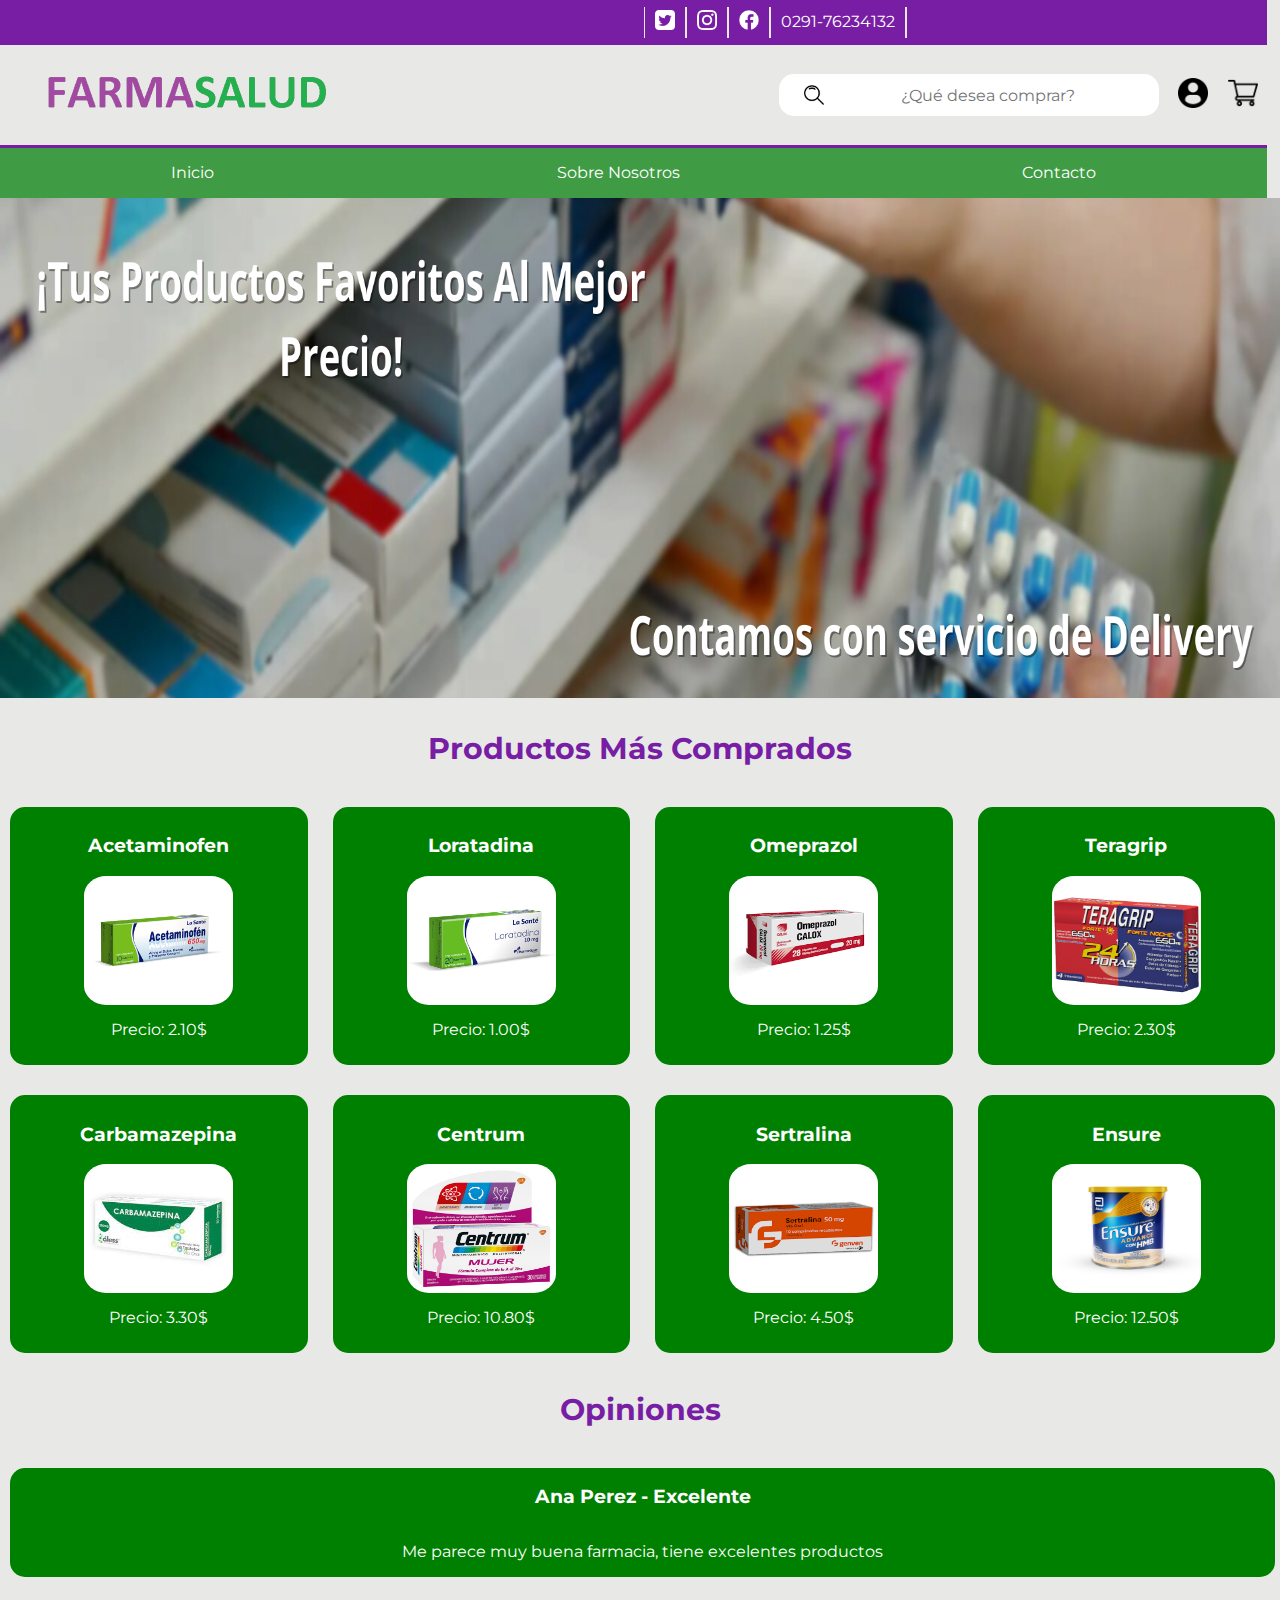
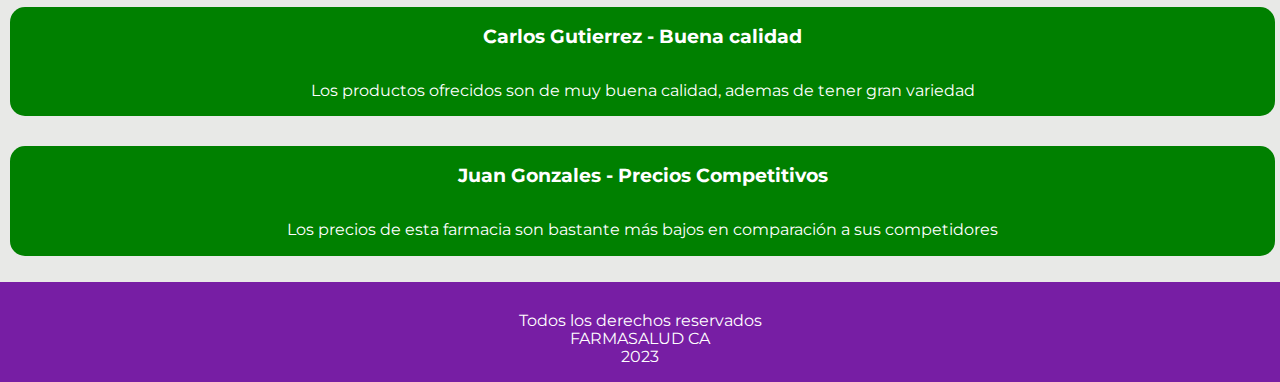
<file: index.html>
<!DOCTYPE html>
<html lang="en">
<head>
    <meta charset="UTF-8">
    <meta name="viewport" content="width=device-width, initial-scale=1.0">
    <link rel="stylesheet" href="styles\necolas.github.io_normalize.css_8.0.1_normalize.css">
    <link rel="stylesheet" href="styles\base-index.css">

    <title>Farmasalud</title>
</head>
<body>

        <header>
            
            <div class="social">

            <div class="space"></div>

            <div class="social-networks" >
            
            <div class="bar-social-networks"></div>

                <a href=""><img src="icons\signo-de-twitter.png" alt=""></a>

            <div class="bar-social-networks"></div>

            <a href=""><img src="icons\instagram.png" alt=""></a>

            
            <div class="bar-social-networks"></div>
            
            <a href=""><img src="icons\facebook.png" alt=""></a>
            

            <div class="bar-social-networks"></div>
             
                 <p>0291-76234132</p>

            <div class="bar-social-networks"></div>

            </div>

        </div>

            <div class="title">


                <div class="hero">
                    
                <div class="button-bar">
                
                    <div class="toggle-btn" id="toggle-btnfn"><img id="botonabririmg" class="" src="icons\boton-de-menu-de-tres-lineas-horizontales.png" alt=""><img id="botoncerrarimg" class="hidden" src="icons\boton-cerrar.png" alt=""></div>
                        <ul id="div-ul">
                          <li><a href="/">Inicio</a></li>
                          <li><a href="/about.html">Sobre Nosotros</a></li>
                          <li><a href="/contact.html">Contacto</a></li>
                        </ul>

                
                
                </div>
                    <img class="imagetitle" src="images\hero-removebg-preview.png" alt="">
                </div>
        
                <div id="browsefn" class="browse">
                    <img src="icons\buscar.png" alt="">
                    <input placeholder="¿Qué desea comprar?" type="text">
                </div>

                <div class="user">

                 <img src="icons\usuario-de-perfil.png" alt="">

                </div>

                <div class="cart">

                    <img src="icons\carrito-de-compras.png" alt="">

                </div>



            </div>

            <div class="categories">

                <div class="categories-element">
                    <a href="/">Inicio</a>
                </div>
   
                <div class="categories-element">
                    <a href="/about.html">Sobre Nosotros</a>
                </div>

                
                <div class="categories-element">
                    <a href="/contact.html">Contacto</a>
                </div>

                
            

                </div>


        </header>

        <div id="carrusel-contenido" class="carrusel">
			<div id="carrusel-caja">
				<div class="carrusel-elemento">
					<img class="imagenes" src="images\carrusel\1.png" >
				</div>
				<div class="carrusel-elemento">   
					<img class="imagenes" src="images\carrusel\2.png">
				</div>
				<div class="carrusel-elemento">   
					<img class="imagenes" src="images\carrusel\3.png">						
				</div>
			</div>
		</div>

        <section class="products">

            <h3 class="title-products">Productos Más Comprados</h3>

        <section class="mostbuyed-products">

            <div class="item-products">
                <h3>Acetaminofen</h3>
                <img src="images\productos\acetaminofen.jpg" alt="">
                <p>Precio: 2.10$</p>
            </div>

            
            <div class="item-products">
                <h3>Loratadina</h3>
                <img src="images\productos\loratadina.jpg" alt="">
                <p>Precio: 1.00$</p>
            </div>

            
            <div class="item-products">
                <h3>Omeprazol</h3>
                <img src="images\productos\omeprazol.png" alt="">
                <p>Precio: 1.25$</p>
            </div>

            
            <div class="item-products">
                <h3>Teragrip</h3>
                <img src="images\productos\teragrip.jpg" alt="">
                <p>Precio: 2.30$</p>
            </div>

            <div class="item-products">
                <h3>Carbamazepina</h3>
                <img src="images\productos\carbamazepina.jpg" alt="">
                <p>Precio: 3.30$</p>
            </div>

            <div class="item-products">
                <h3>Centrum</h3>
                <img src="images\productos\centrum_mujer_multivitaminico_imagen1.jpg" alt="">
                <p>Precio: 10.80$</p>
            </div>

            <div class="item-products">
                <h3>Sertralina</h3>
                <img src="images\productos\sertralina.png" alt="">
                <p>Precio: 4.50$</p>
            </div>

            <div class="item-products">
                <h3>Ensure</h3>
                <img src="images\productos\ensure.jpg" alt="">
                <p>Precio: 12.50$</p>
            </div>

        </section>

    </section>

    <section class="reviews">

        <h3 class="title-reviews">Opiniones</h3>

        <div class="mostrecent-reviews">

        <div class="item-reviews">
            <h3>Ana Perez - Excelente</h3>
            <p>Me parece muy buena farmacia, tiene excelentes productos</p>
        </div>

        <div class="item-reviews">
            <h3>Carlos Gutierrez - Buena calidad</h3>
            <p>Los productos ofrecidos son de muy buena calidad, ademas de tener gran variedad</p>
        </div>

        <div class="item-reviews">
            <h3>Juan Gonzales - Precios Competitivos</h3>
            <p>Los precios de esta farmacia son bastante más bajos en comparación a sus competidores</p>
        </div>

    </div>

    </section>

</section>

<footer>


    <p>Todos los derechos reservados FARMASALUD CA <br> 2023</p>


</footer>

    <script src="script.js"></script>

</body>
</html>
</file>
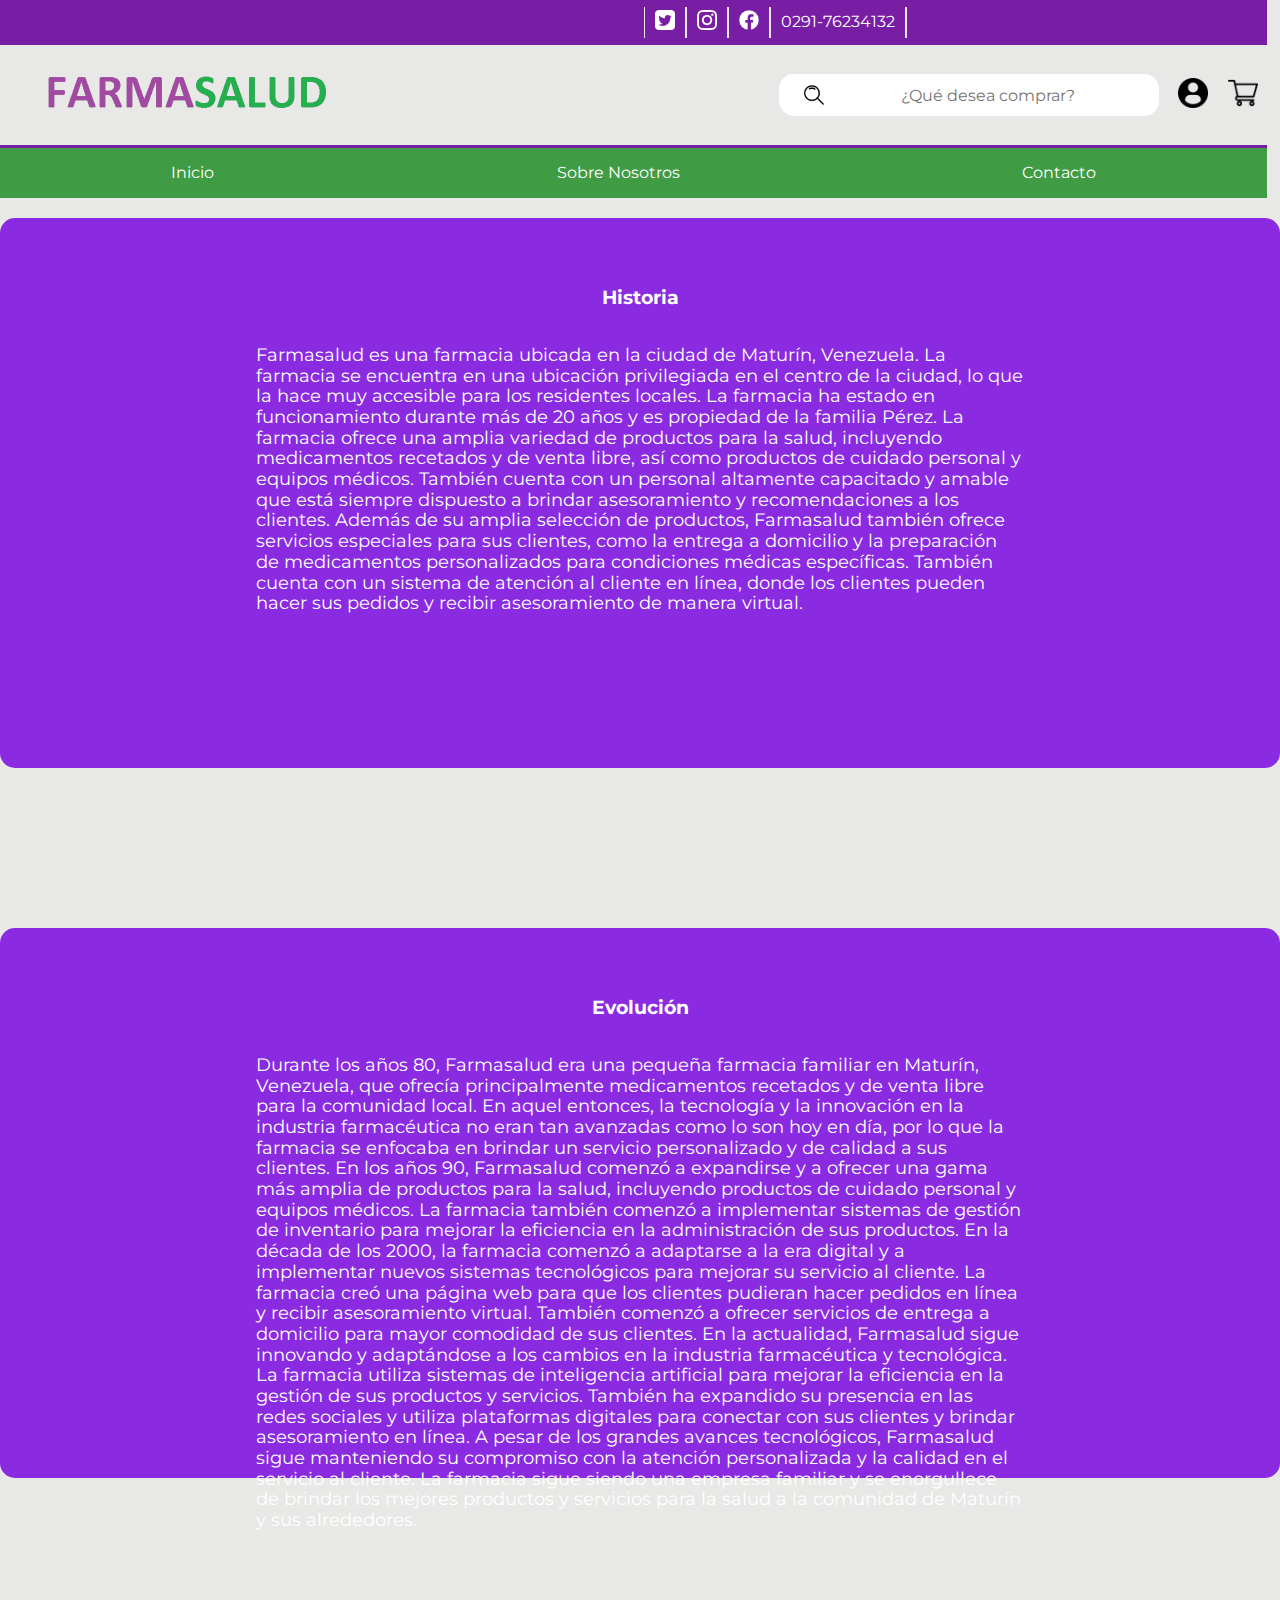
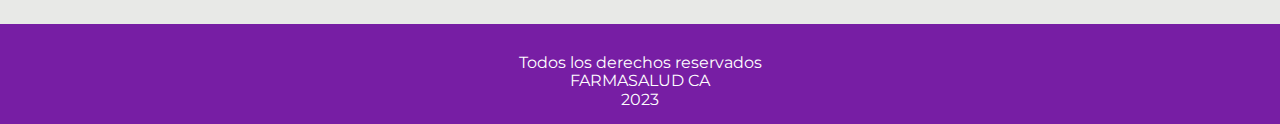
<file: about.html>
<!DOCTYPE html>
<html lang="en">
<head>
    <meta charset="UTF-8">
    <meta name="viewport" content="width=device-width, initial-scale=1.0">
    <link rel="stylesheet" href="styles\necolas.github.io_normalize.css_8.0.1_normalize.css">
    <link rel="stylesheet" href="styles\base-index.css">
    <link rel="stylesheet" href="styles\about.css">

    <title>Farmasalud</title>
</head>
<body>

        <header>
            
            <div class="social">

            <div class="space"></div>

            <div class="social-networks" >
            
            <div class="bar-social-networks"></div>

                <a href=""><img src="icons\signo-de-twitter.png" alt=""></a>

            <div class="bar-social-networks"></div>

            <a href=""><img src="icons\instagram.png" alt=""></a>

            
            <div class="bar-social-networks"></div>
            
            <a href=""><img src="icons\facebook.png" alt=""></a>
            

            <div class="bar-social-networks"></div>
             
                 <p>0291-76234132</p>

            <div class="bar-social-networks"></div>

            </div>

        </div>

            <div class="title">


                <div class="hero">
                    
                <div class="button-bar">
                
                    <div class="toggle-btn" id="toggle-btnfn"><img id="botonabririmg" class="" src="icons\boton-de-menu-de-tres-lineas-horizontales.png" alt=""><img id="botoncerrarimg" class="hidden" src="icons\boton-cerrar.png" alt=""></div>
                        <ul id="div-ul">
                            <li><a href="/">Inicio</a></li>
                            <li><a href="/about.html">Sobre Nosotros</a></li>
                            <li><a href="/contact.html">Contacto</a></li>
                        </ul>

                
                
                </div>
                    <img class="imagetitle" src="images\hero-removebg-preview.png" alt="">
                </div>
        
                <div id="browsefn" class="browse">
                    <img src="icons\buscar.png" alt="">
                    <input placeholder="¿Qué desea comprar?" type="text">
                </div>

                <div class="user">

                 <img src="icons\usuario-de-perfil.png" alt="">

                </div>

                <div class="cart">

                    <img src="icons\carrito-de-compras.png" alt="">

                </div>



            </div>

            <div class="categories">

               
                <div class="categories-element">
                    <a href="/">Inicio</a>
                </div>
   
                <div class="categories-element">
                    <a href="/about.html">Sobre Nosotros</a>
                </div>

                
                <div class="categories-element">
                    <a href="/contact.html">Contacto</a>
                </div>


    

            

                </div>


        </header>


        <section class="infoabout">

            <div class="storie">

                <h3>Historia</h3>
                <p>Farmasalud es una farmacia ubicada en la ciudad de Maturín, Venezuela. La farmacia se encuentra en una ubicación privilegiada en el centro de la ciudad, lo que la hace muy accesible para los residentes locales. La farmacia ha estado en funcionamiento durante más de 20 años y es propiedad de la familia Pérez.

                    La farmacia ofrece una amplia variedad de productos para la salud, incluyendo medicamentos recetados y de venta libre, así como productos de cuidado personal y equipos médicos. También cuenta con un personal altamente capacitado y amable que está siempre dispuesto a brindar asesoramiento y recomendaciones a los clientes.
                    
                    Además de su amplia selección de productos, Farmasalud también ofrece servicios especiales para sus clientes, como la entrega a domicilio y la preparación de medicamentos personalizados para condiciones médicas específicas. También cuenta con un sistema de atención al cliente en línea, donde los clientes pueden hacer sus pedidos y recibir asesoramiento de manera virtual.</p>

            </div>

            <div class="evolution">

                <h3>Evolución</h3>
                <p>Durante los años 80, Farmasalud era una pequeña farmacia familiar en Maturín, Venezuela, que ofrecía principalmente medicamentos recetados y de venta libre para la comunidad local. En aquel entonces, la tecnología y la innovación en la industria farmacéutica no eran tan avanzadas como lo son hoy en día, por lo que la farmacia se enfocaba en brindar un servicio personalizado y de calidad a sus clientes.

                    En los años 90, Farmasalud comenzó a expandirse y a ofrecer una gama más amplia de productos para la salud, incluyendo productos de cuidado personal y equipos médicos. La farmacia también comenzó a implementar sistemas de gestión de inventario para mejorar la eficiencia en la administración de sus productos.
                    
                    En la década de los 2000, la farmacia comenzó a adaptarse a la era digital y a implementar nuevos sistemas tecnológicos para mejorar su servicio al cliente. La farmacia creó una página web para que los clientes pudieran hacer pedidos en línea y recibir asesoramiento virtual. También comenzó a ofrecer servicios de entrega a domicilio para mayor comodidad de sus clientes.
                    
                    En la actualidad, Farmasalud sigue innovando y adaptándose a los cambios en la industria farmacéutica y tecnológica. La farmacia utiliza sistemas de inteligencia artificial para mejorar la eficiencia en la gestión de sus productos y servicios. También ha expandido su presencia en las redes sociales y utiliza plataformas digitales para conectar con sus clientes y brindar asesoramiento en línea.
                    
                    A pesar de los grandes avances tecnológicos, Farmasalud sigue manteniendo su compromiso con la atención personalizada y la calidad en el servicio al cliente. La farmacia sigue siendo una empresa familiar y se enorgullece de brindar los mejores productos y servicios para la salud a la comunidad de Maturín y sus alrededores.
                    
                    </p>

            </div>

       
        

        </section>
        

<footer>


    <p>Todos los derechos reservados FARMASALUD CA <br> 2023</p>


</footer>

    <script src="script.js"></script>

</body>
</html>
</file>
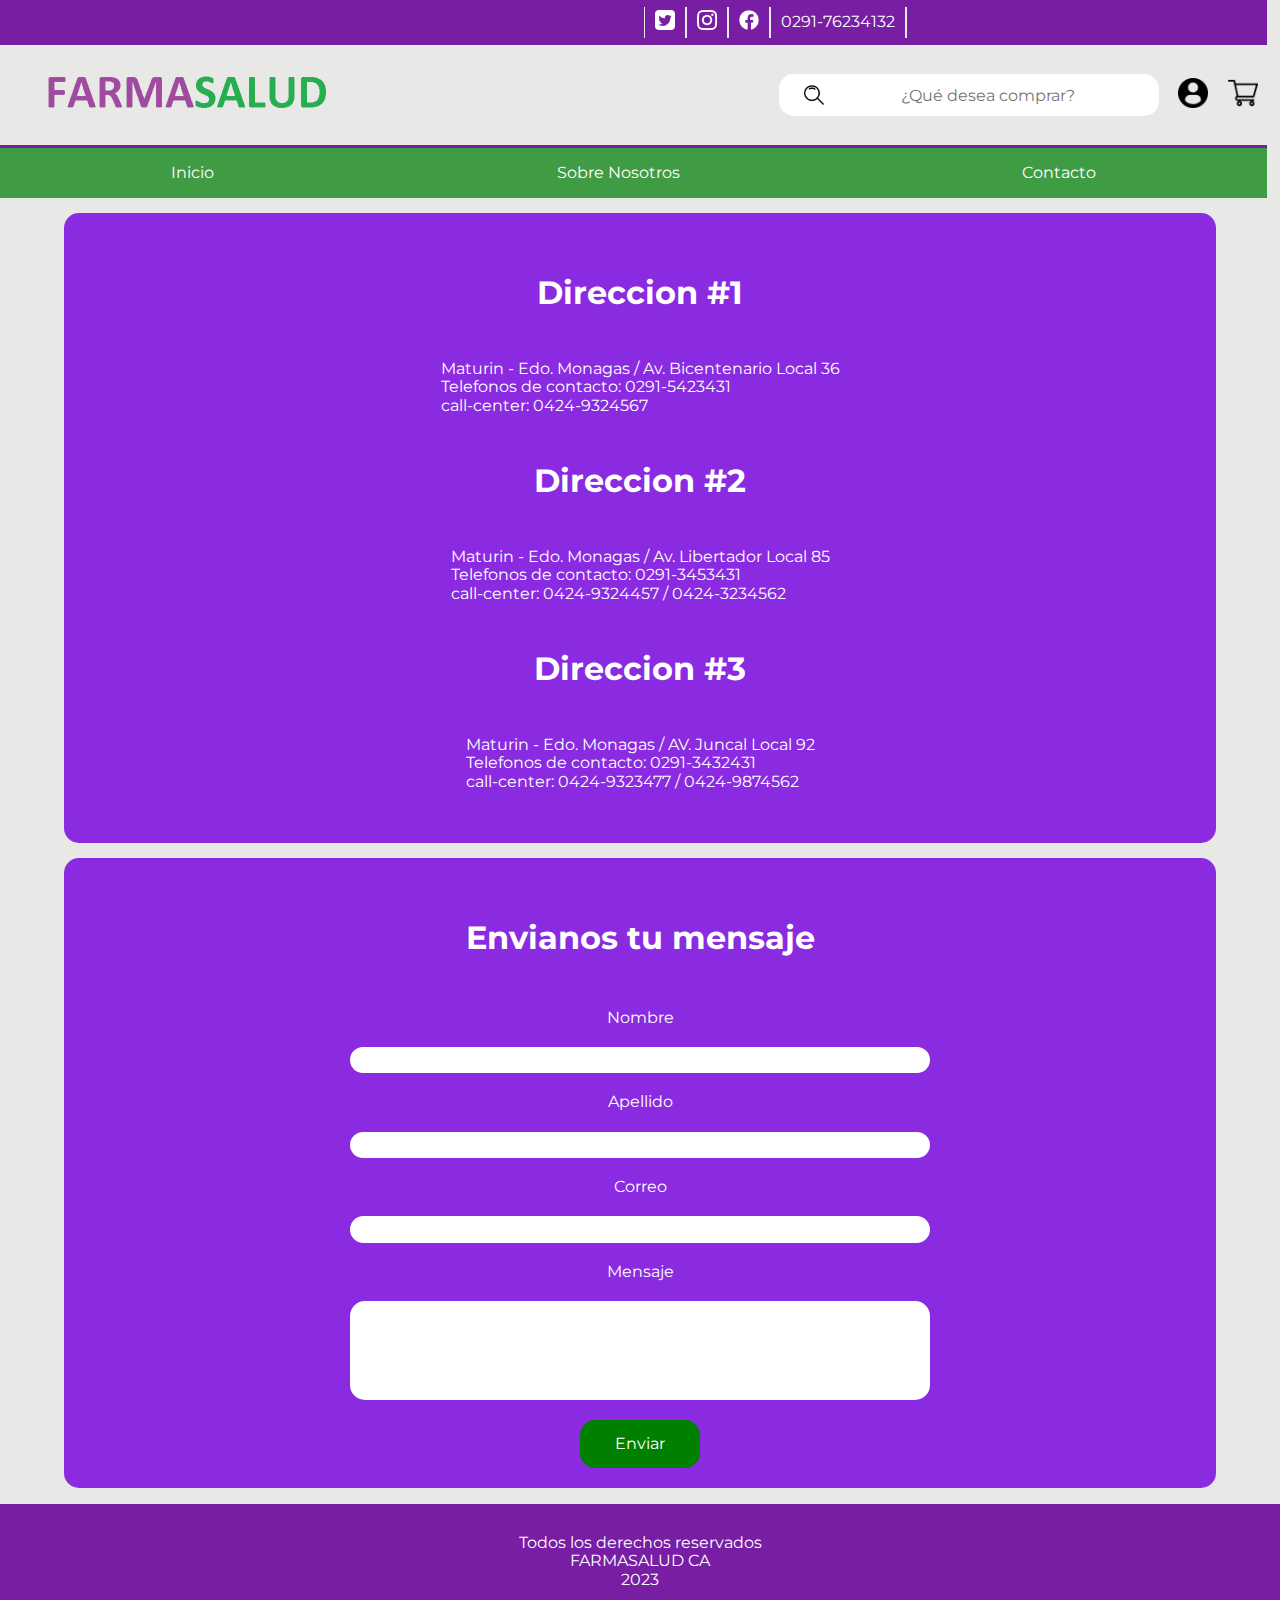
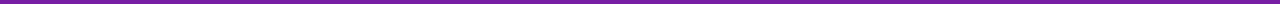
<file: contact.html>
<!DOCTYPE html>
<html lang="en">
<head>
    <meta charset="UTF-8">
    <meta name="viewport" content="width=device-width, initial-scale=1.0">
    <link rel="stylesheet" href="styles\necolas.github.io_normalize.css_8.0.1_normalize.css">
    <link rel="stylesheet" href="styles\base-index.css">
    <link rel="stylesheet" href="styles\contact.css">
    <title>Farmasalud</title>
</head>
<body>

        <header>
            
            <div class="social">

            <div class="space"></div>

            <div class="social-networks" >
            
            <div class="bar-social-networks"></div>

                <a href=""><img src="icons\signo-de-twitter.png" alt=""></a>

            <div class="bar-social-networks"></div>

            <a href=""><img src="icons\instagram.png" alt=""></a>

            
            <div class="bar-social-networks"></div>
            
            <a href=""><img src="icons\facebook.png" alt=""></a>
            

            <div class="bar-social-networks"></div>
             
                 <p>0291-76234132</p>

            <div class="bar-social-networks"></div>

            </div>

        </div>

            <div class="title">


                <div class="hero">
                    
                <div class="button-bar">
                
                    <div class="toggle-btn" id="toggle-btnfn"><img id="botonabririmg" class="" src="icons\boton-de-menu-de-tres-lineas-horizontales.png" alt=""><img id="botoncerrarimg" class="hidden" src="icons\boton-cerrar.png" alt=""></div>
                        <ul id="div-ul">
                            <li><a href="/">Inicio</a></li>
                            <li><a href="/about.html">Sobre Nosotros</a></li>
                            <li><a href="/contact.html">Contacto</a></li>
                        </ul>

                
                
                </div>
                    <img class="imagetitle" src="images\hero-removebg-preview.png" alt="">
                </div>
        
                <div id="browsefn" class="browse">
                    <img src="icons\buscar.png" alt="">
                    <input placeholder="¿Qué desea comprar?" type="text">
                </div>

                <div class="user">

                 <img src="icons\usuario-de-perfil.png" alt="">

                </div>

                <div class="cart">

                    <img src="icons\carrito-de-compras.png" alt="">

                </div>



            </div>

            <div class="categories">

                <div class="categories-element">
                    <a href="/">Inicio</a>
                </div>
   
                <div class="categories-element">
                    <a href="/about.html">Sobre Nosotros</a>
                </div>

                
                <div class="categories-element">
                    <a href="/contact.html">Contacto</a>
                </div>

    

            

                </div>


        </header>

        <section class="info-contact">

            <div class="adress">
                <h3>Direccion #1</h3>
                <p>Maturin - Edo. Monagas / Av. Bicentenario Local 36 <br> Telefonos de contacto: 0291-5423431 <br> call-center: 0424-9324567</p>
                <h3>Direccion #2</h3>
                <p>Maturin - Edo. Monagas / Av. Libertador Local 85 <br> Telefonos de contacto: 0291-3453431 <br> call-center: 0424-9324457 / 0424-3234562</p>
                <h3>Direccion #3</h3>
                <p>Maturin - Edo. Monagas / AV. Juncal Local 92 <br> Telefonos de contacto: 0291-3432431 <br> call-center: 0424-9323477 / 0424-9874562</p>
            </div>

            <form action="" method="get" class="formcontact">

                <h3>Envianos tu mensaje</h3>

                <label for="">Nombre</label>
                <input type="text">
                <label for="">Apellido</label>
                <input type="text">
                <label for="">Correo</label>
                <input type="text">
                <label for="">Mensaje</label>
                <input  class="messageinput" type="text">

                <div class="submit">Enviar</div>

            </form>
        </section>

        

<footer>


    <p>Todos los derechos reservados FARMASALUD CA <br> 2023</p>


</footer>

    <script src="script.js"></script>

</body>
</html>
</file>
